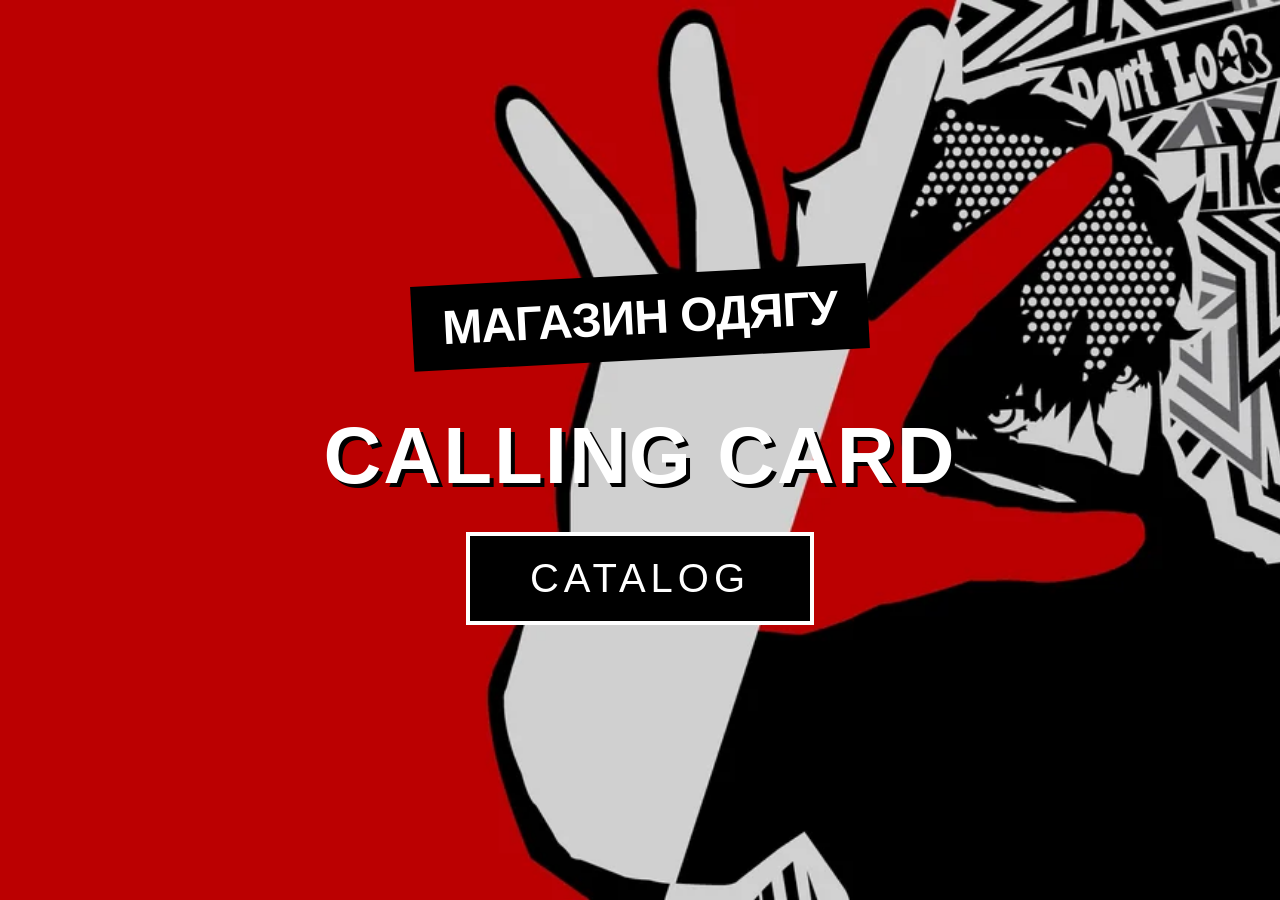
<file: index.html>
<!DOCTYPE html>
<html lang="ru">
<head>
    <meta charset="UTF-8">
    <meta name="viewport" content="width=device-width, initial-scale=1.0">
    <title>Phantom Style — Магазин одягу</title>
    <!-- Подключаем будущие стили CSS -->
    <link rel="stylesheet" href="style.css">
</head>
<body>

    <!-- Главный контейнер входной страницы -->
    <main class="welcome-screen">
        
        <!-- Левый блок с названием магазина -->
        <div class="brand-info">
            <h1>магазин одягу</h1>
        </div>

        <!-- Центральный блок с вашей интерактивной кнопкой -->
        <div class="hero-section">
            <h2 class="title-calling">CALLING CARD</h2>
            
            <!-- Кнопка CATALOG, которая переведет на вторую страницу -->
            <a href="catalog.html" class="btn-catalog">CATALOG</a>
        </div>

    </main>

</body>
</html>
</file>
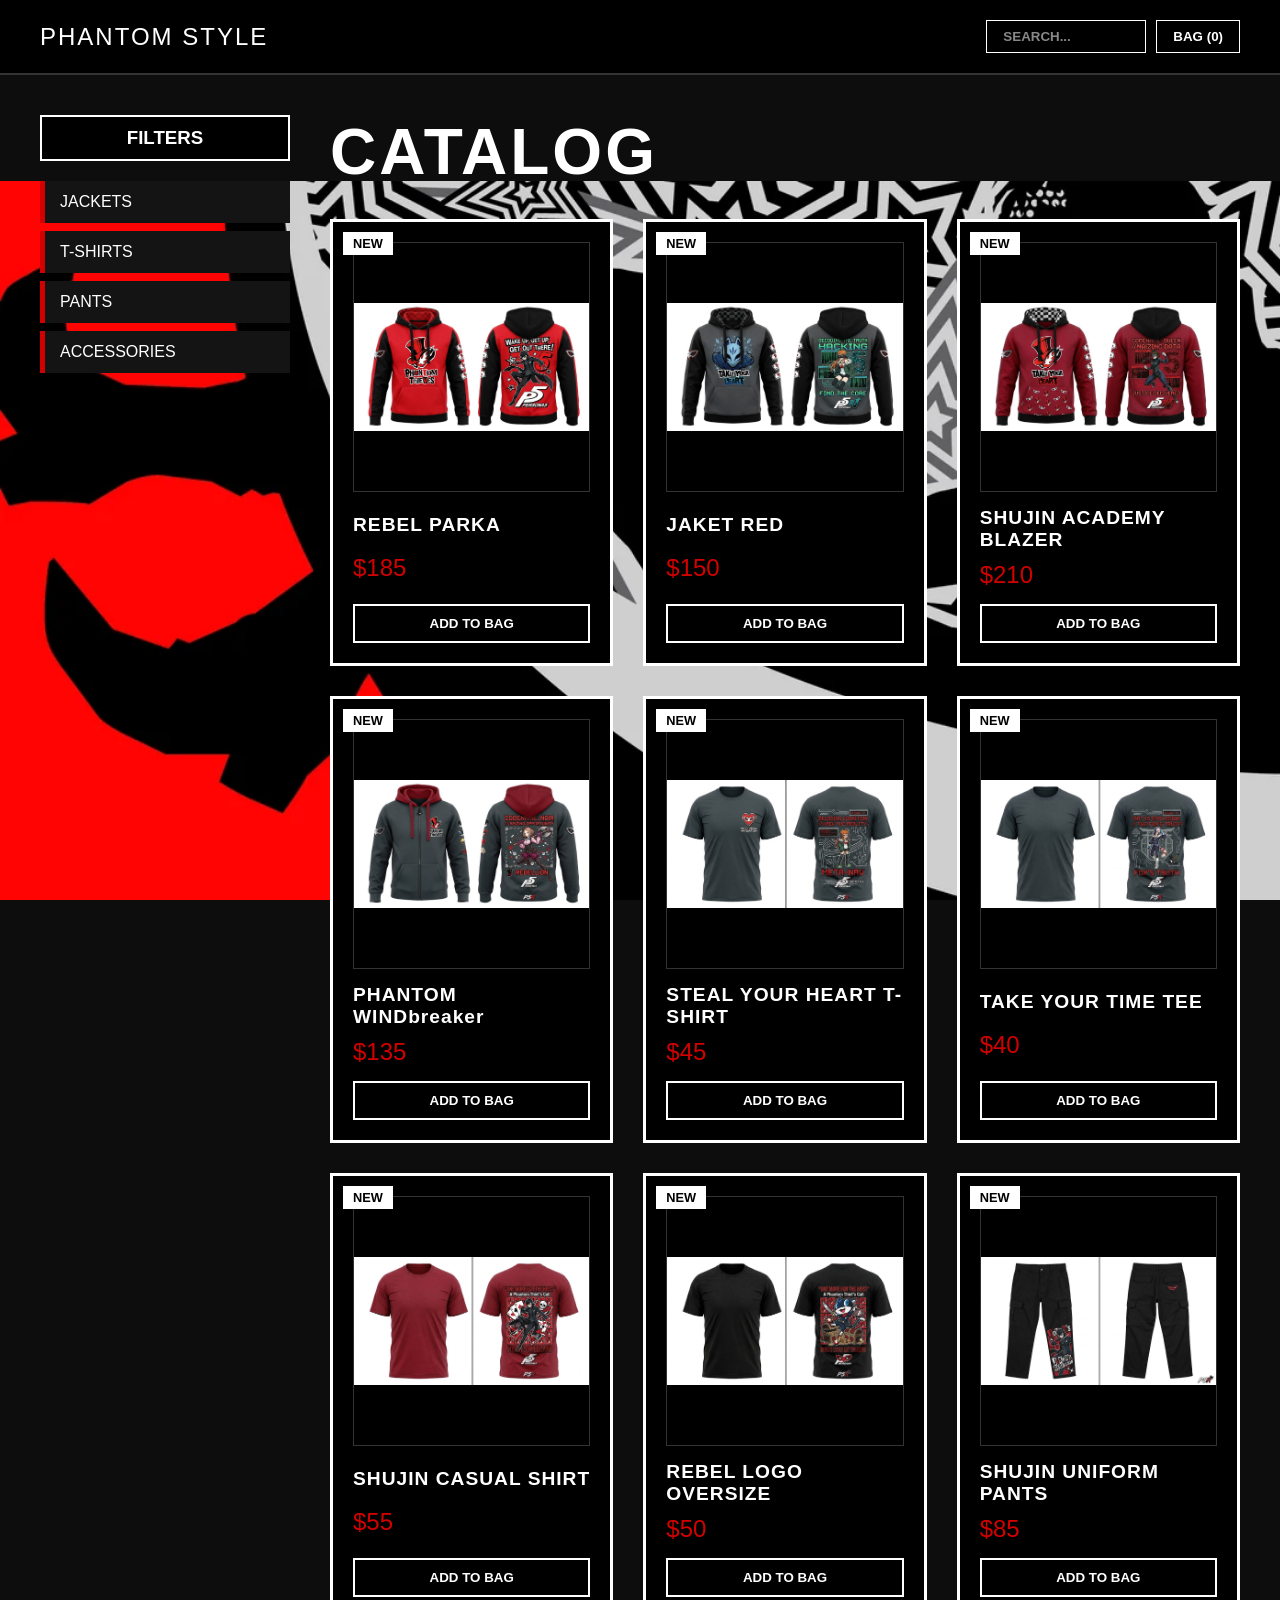
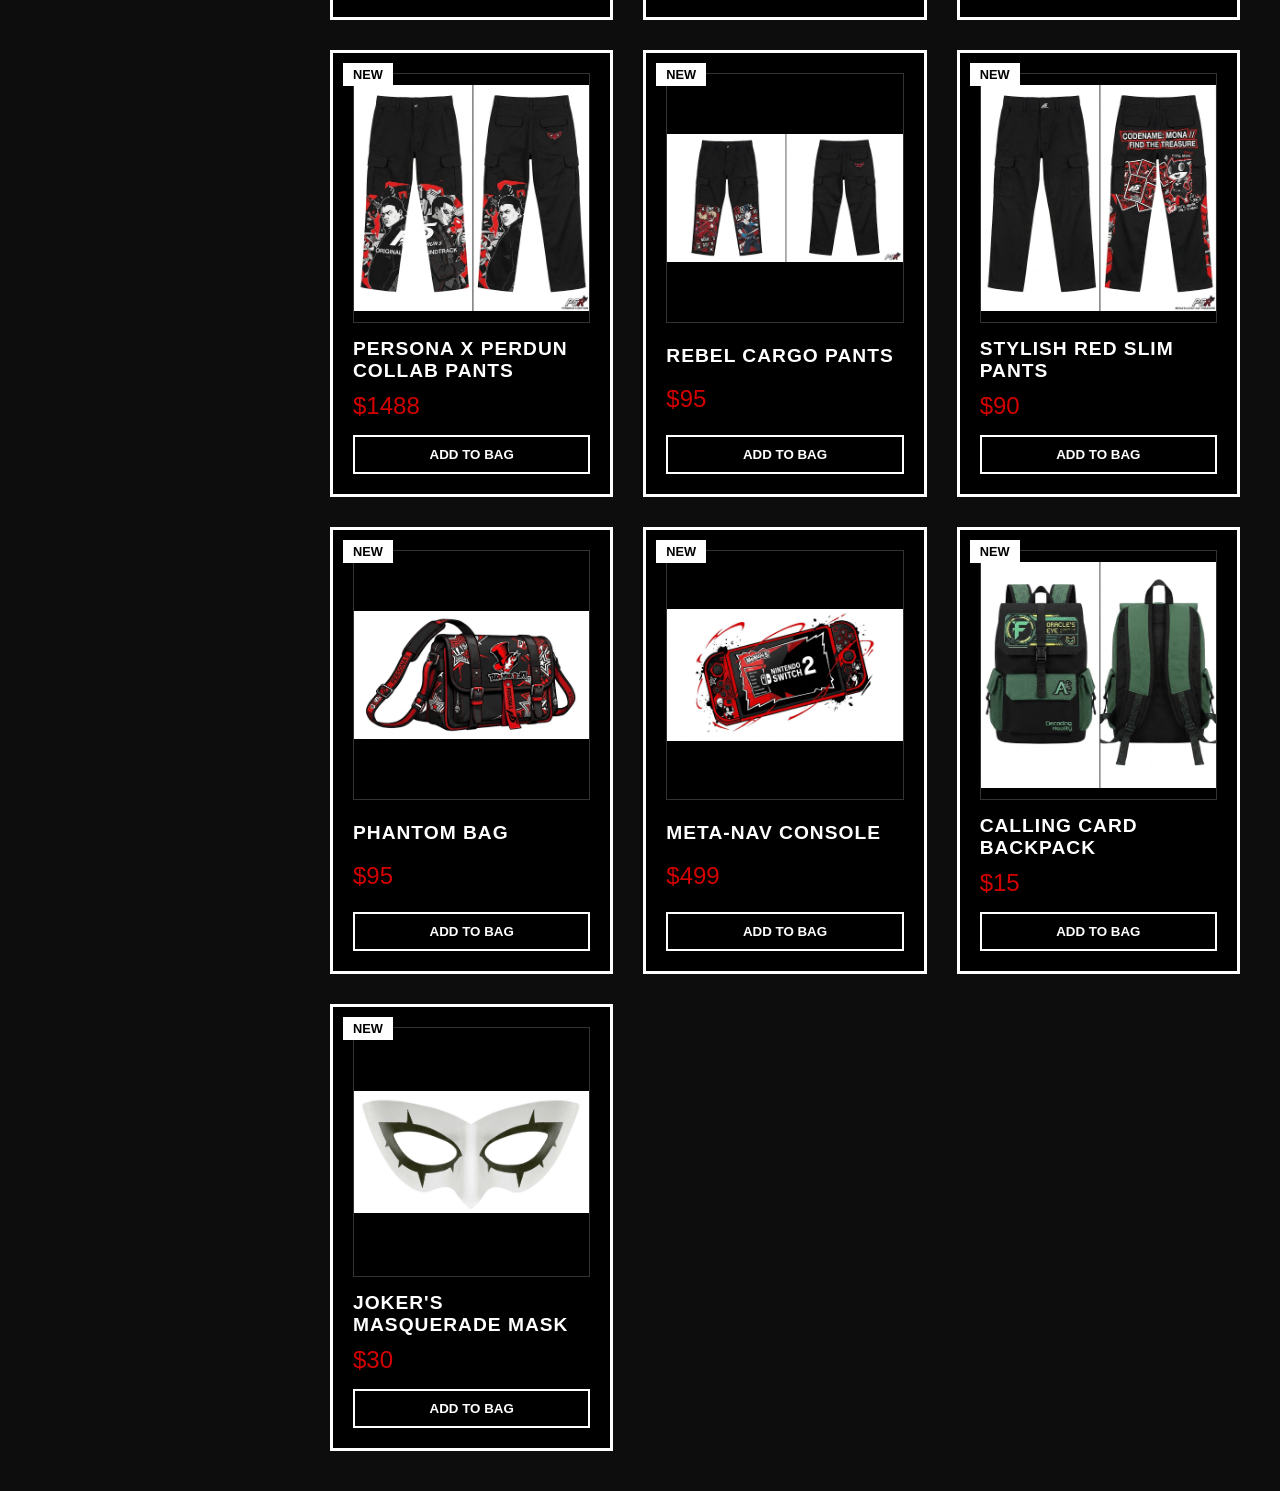
<file: catalog.html>
<!DOCTYPE html>
<html lang="ru">
<head>
    <meta charset="UTF-8">
    <meta name="viewport" content="width=device-width, initial-scale=1.0">
    <title>Каталог — Phantom Style</title>
    <link rel="stylesheet" href="style.css">
</head>
<body class="catalog-page">

    <!-- Шапка сайта (Хедер) -->
    <header class="site-header">
        <div class="logo">PHANTOM STYLE</div>
        <div class="header-menu">
            <!-- Вбудоване поле пошуку замість кнопки з prompt -->
            <div class="search-container">
                <input 
                    type="text" 
                    id="searchInput" 
                    class="search-input" 
                    placeholder="SEARCH..." 
                />
            </div>
            <!-- Добавлен span с id="cart-counter" для отображения количества товаров -->
            <button class="bag-btn">BAG (<span id="cart-counter">0</span>)</button>
        </div>
    </header>

    <!-- Основной контент каталога -->
    <div class="catalog-container">
        
        <!-- Левая панель с фильтрами -->
        <aside class="sidebar-filters">
            <!-- Клик на заголовок FILTERS сбросит фильтр и покажет абсолютно все 16 товаров -->
            <h3 onclick="filterProducts('all')" style="cursor: pointer;">FILTERS</h3>
            <ul class="categories-list">
                <!-- Каждому пункту меню добавлена функция фильтрации по клику -->
                <li onclick="filterProducts('jackets')" style="cursor: pointer;">JACKETS</li>
                <li onclick="filterProducts('t-shirts')" style="cursor: pointer;">T-SHIRTS</li>
                <li onclick="filterProducts('pants')" style="cursor: pointer;">PANTS</li>
                <li onclick="filterProducts('accessories')" style="cursor: pointer;">ACCESSORIES</li>
            </ul>
        </aside>

        <!-- Правая часть: Заголовок и сетка товаров -->
        <main class="catalog-content">
            <h1 class="page-title">CATALOG</h1>

            <section class="products-grid" id="products-container">
                <!-- Товары загрузятся автоматически при открытии страницы через Live Server -->
            </section>
        </main>

    </div>

    <!-- Модальное окно корзины -->
    <div id="cart-modal" class="cart-modal">
        <div class="cart-modal-content">
            <div class="cart-modal-header">
                <h2>YOUR BAG</h2>
                <span class="close-modal" onclick="toggleCart(false)">&times;</span>
            </div>
            
            <!-- Сюда JS будет динамически добавлять строки с выбранными товарами -->
            <div id="cart-items-container" class="cart-items-list">
                <!-- Если пусто, JS напишет: YOUR BAG IS EMPTY -->
            </div>
            
            <div class="cart-modal-footer">
                <div class="cart-total">
                    <span>TOTAL:</span>
                    <span id="cart-total-price">$0</span>
                </div>
                <button class="checkout-btn" onclick="checkoutOrder()">PROCEED TO CHECKOUT</button>
            </div>
        </div>
    </div>

    <!-- Модальное окно оформления заказа -->
    <div id="checkout-modal" class="cart-modal">
        <div class="cart-modal-content">
            <div class="cart-modal-header">
                <h2>CHECKOUT</h2>
                <span class="close-modal" onclick="toggleCheckout(false)">&times;</span>
            </div>
            
            <form id="checkout-form" class="checkout-form" onsubmit="submitOrder(event)">
                <div class="form-group">
                    <label>EMAIL</label>
                    <input type="email" id="order-email" placeholder="PHANTOM@THIEVES.COM" required>
                </div>

                <div class="form-group">
                    <label>PHONE NUMBER</label>
                    <input type="tel" id="order-phone" placeholder="+38 (0XX) XXX-XX-XX" required>
                </div>

                <div class="form-group">
                    <label>DELIVERY ADDRESS</label>
                    <input type="text" id="order-address" placeholder="SHIBUYA, TOKYO, LEBLANC CAFE" required>
                </div>

                <div class="form-group">
                    <label>CARD NUMBER</label>
                    <input type="text" id="order-card" placeholder="0000 0000 0000 0000" maxlength="19" required>
                </div>

                <div class="form-row">
                    <div class="form-group">
                        <label>EXPIRY</label>
                        <input type="text" id="order-expiry" placeholder="MM/YY" maxlength="5" required>
                    </div>
                    <div class="form-group">
                        <label>CVV</label>
                        <input type="password" id="order-cvv" placeholder="123" maxlength="3" required>
                    </div>
                </div>

                <div class="cart-modal-footer">
                    <div class="cart-total">
                        <span>TO PAY:</span>
                        <span id="checkout-total-price">$0</span>
                    </div>
                    <button type="submit" class="checkout-btn">CONFIRM ORDER</button>
                </div>
            </form>
        </div>
    </div>

    <!-- На кнопку BAG вешаем событие открытия корзины -->
    <script>
        document.querySelector('.bag-btn').setAttribute('onclick', 'toggleCart(true)');
        document.querySelector('.bag-btn').style.cursor = 'pointer';
    </script>

    <!-- Подключаем JavaScript-логику (обязательно перед закрывающим тегом body) -->
    <script src="app.js"></script>
</body>
</html>
</file>
<file: style.css>
/* ==========================================================================
   1. ОБЩИЕ СТИЛИ (Шрифты, сброс отступов и фоны)
   ========================================================================== */
* {
    margin: 0;
    padding: 0;
    box-sizing: border-box;
    /* Рекомендуется подключить через Google Fonts шрифт 'Inter' или 'Impact' */
    font-family: 'Arial Black', 'Impact', sans-serif; 
}

body {
    background-color: #0D0D0D; /* Фирменный глубокий темно-серый/черный фон */
    color: #FFFFFF;
}

/* ==========================================================================
   2. СТИЛИ ДЛЯ ПЕРВОЙ СТРАНИЦЫ (Входной экран index.html)
   ========================================================================== */
.welcome-screen {
    background-color: #D30000; /* Ярко-красный фон как на вашем первом фрейме */
    background-image: url('ps5.png'); background-size: cover;
    height: 100vh;
    display: flex;
    flex-direction: column;
    justify-content: center;
    align-items: center;
    position: relative;
    overflow: hidden;
}

/* Черная плашка для текста "магазин одягу" */
.brand-info h1 {
    background-color: #000000;
    color: #FFFFFF;
    padding: 15px 30px;
    font-size: 3rem;
    text-transform: uppercase;
    letter-spacing: -1px;
    transform: rotate(-3deg); 
    display: inline-block;
}

.hero-section {
    margin-top: 50px;
    text-align: center;
}

/* Текст CALLING CARD */
.title-calling {
    font-size: 5rem;
    color: #FFFFFF;
    text-shadow: 4px 4px 0px #000000;
    letter-spacing: 2px;
    margin-bottom: 30px;
}

/* Кнопка CATALOG (Переход на вторую страницу) */
.btn-catalog {
    display: inline-block;
    background-color: #000000;
    color: #FFFFFF;
    text-decoration: none;
    padding: 20px 60px;
    font-size: 2.5rem;
    border: 4px solid #FFFFFF;
    letter-spacing: 5px;
    transition: transform 0.1s ease, background-color 0.2s;
    cursor: pointer;
}

/* Эффект при наведении на кнопку CATALOG */
.btn-catalog:hover {
    background-color: #FFFFFF;
    color: #000000;
    border-color: #000000;
    transform: scale(1.05) rotate(2deg); /* Кнопка динамично увеличивается и наклоняется */
}


/* ==========================================================================
   3. СТИЛИ ДЛЯ ВТОРОЙ СТРАНИЦЫ (Каталог товаров catalog.html)
   ========================================================================== */

/* Фоновое изображение специально для страницы каталога */
body.catalog-page {
    background-image: url('shop.png'); /* Имя вашего файла с фоном/персонажем */
    background-repeat: no-repeat;
    background-position: right bottom; /* Картинка прижмется к правому нижнему углу */
    background-size: contain; /* Картинка полностью поместится по высоте/ширине и не обрежется */
    background-attachment: fixed; /* Фон будет красиво оставаться на месте при прокрутке товаров */
}


/* Шапка сайта */
.site-header {
    display: flex;
    justify-content: space-between;
    align-items: center;
    padding: 20px 40px;
    border-bottom: 2px solid #333333;
    background-color: #000000;
}

.logo {
    font-size: 1.5rem;
    letter-spacing: 2px;
}

.header-menu button {
    background: transparent;
    border: 1px solid #FFFFFF;
    color: #FFFFFF;
    padding: 8px 16px;
    margin-left: 10px;
    cursor: pointer;
    font-weight: bold;
}

.header-menu button:hover {
    background: #FFFFFF;
    color: #000000;
}

/* Главный контейнер каталога (Сетка из двух частей: фильтры + товары) */
.catalog-container {
    display: flex;
    padding: 40px;
    gap: 40px;
}

/* Боковая панель фильтров */
.sidebar-filters {
    width: 250px;
    flex-shrink: 0;
}

.sidebar-filters h3 {
    border: 2px solid #FFFFFF;
    padding: 10px;
    margin-bottom: 20px;
    text-align: center;
    background: #000000;
}

.categories-list {
    list-style: none;
}

.categories-list li {
    padding: 12px 15px;
    background: #141414;
    margin-bottom: 8px;
    border-left: 5px solid #D30000; /* Красный акцент слева */
    cursor: pointer;
    transition: 0.2s;
}

.categories-list li:hover {
    background: #D30000;
    color: #000000;
}

/* Правая часть с контентом */
.catalog-content {
    flex-grow: 1;
}

.page-title {
    font-size: 4rem;
    margin-bottom: 30px;
    letter-spacing: 3px;
}

/* ТРИ КОЛОНКИ ДЛЯ ТОВАРОВ (CSS Grid) */
.products-grid {
    display: grid;
    grid-template-columns: repeat(3, 1fr); /* Ровно 3 колонки как в Figma */
    gap: 30px;
}

/* Стилизация карточки товара в стиле Persona 5 */
.product-card {
    background-color: #000000;
    border: 3px solid #FFFFFF;
    padding: 20px;
    position: relative;
    display: flex;
    flex-direction: column;
    justify-content: space-between;
    transition: transform 0.2s ease;
}

.product-card:hover {
    transform: translateY(-5px);
    border-color: #D30000; /* При наведении рамка становится красной */
}

/* Белая контрастная плашка NEW / BESTSELLER */
.badge {
    position: absolute;
    top: 10px;
    left: 10px;
    background-color: #FFFFFF;
    color: #000000;
    padding: 4px 10px;
    font-size: 0.8rem;
    font-weight: bold;
    z-index: 2;
}

/* Место под картинку одежды */
.product-img-placeholder {
    width: 100%;
    height: 250px;
    background-color: #1A1A1A;
    margin-bottom: 15px;
    border: 1px solid #333333;
    /* Если у вас есть картинка, вы можете добавить её сюда через background-image: url('photo.jpg'); */
    background-size: cover;
    background-position: center;
}

.product-name {
    font-size: 1.2rem;
    margin-bottom: 10px;
    letter-spacing: 1px;
}

.product-price {
    font-size: 1.5rem;
    color: #D30000; /* Выделяем цену красным цветом */
    margin-bottom: 15px;
}

/* Кнопка купить внутри карточки */
.add-to-bag-btn {
    background: #000000;
    color: #FFFFFF;
    border: 2px solid #FFFFFF;
    padding: 10px;
    font-weight: bold;
    cursor: pointer;
    width: 100%;
    transition: 0.2s;
}

.add-to-bag-btn:hover {
    background: #FFFFFF;
    color: #000000;
}

/* Модальное окно корзины (фон) */
.cart-modal {
    display: none; 
    position: fixed;
    z-index: 1000;
    left: 0;
    top: 0;
    width: 100%;
    height: 100%;
    background-color: rgba(0, 0, 0, 0.85);
    align-items: center;
    justify-content: center;
}

/* Контентное окно */
.cart-modal-content {
    background-color: #111;
    border: 3px solid #ff0000;
    width: 90%;
    max-width: 500px;
    padding: 20px;
    box-shadow: 0 0 20px #ff0000;
    font-family: 'Impact', 'Arial Black', sans-serif;
    color: #fff;
    transform: rotate(-1deg); /* Легкий наклон в стиле интерфейса Persona 5 */
}

.cart-modal-header {
    display: flex;
    justify-content: space-between;
    align-items: center;
    border-bottom: 2px solid #fff;
    padding-bottom: 10px;
}

.cart-modal-header h2 {
    color: #ff0000;
    margin: 0;
    text-transform: uppercase;
    font-size: 28px;
    letter-spacing: 2px;
}

.close-modal {
    color: #fff;
    font-size: 35px;
    cursor: pointer;
    transition: 0.2s;
}

.close-modal:hover {
    color: #ff0000;
}

/* Список товаров */
.cart-items-list {
    max-height: 350px;
    overflow-y: auto;
    margin: 20px 0;
    padding-right: 5px;
}

.cart-item {
    display: flex;
    align-items: center;
    background: #222;
    border-left: 5px solid #ff0000;
    margin-bottom: 10px;
    padding: 10px;
    position: relative;
}

.cart-item-img {
    width: 60px;
    height: 60px;
    object-fit: contain;
    background: #000;
    margin-right: 15px;
}

.cart-item-info {
    flex-grow: 1;
}

.cart-item-title {
    margin: 0 0 5px 0;
    font-size: 16px;
    text-transform: uppercase;
}

.cart-item-price {
    margin: 0;
    color: #ff0000;
}

/* Кнопки управления количеством */
.cart-item-controls {
    display: flex;
    align-items: center;
    gap: 10px;
    margin-right: 25px;
}

.cart-item-controls button {
    background: #fff;
    color: #000;
    border: none;
    width: 25px;
    height: 25px;
    font-weight: bold;
    cursor: pointer;
}

.cart-item-controls button:hover {
    background: #ff0000;
    color: #fff;
}

.delete-item-btn {
    position: absolute;
    right: 10px;
    top: 50%;
    transform: translateY(-50%);
    font-size: 24px;
    cursor: pointer;
}

.delete-item-btn:hover {
    color: #ff0000;
}

.empty-cart-msg {
    text-align: center;
    padding: 30px;
    font-size: 18px;
    color: #666;
}

/* Подвал корзины */
.cart-modal-footer {
    border-top: 2px solid #fff;
    padding-top: 15px;
}

.cart-total {
    display: flex;
    justify-content: space-between;
    font-size: 22px;
    margin-bottom: 15px;
}

.cart-total #cart-total-price {
    color: #ff0000;
}

.checkout-btn {
    width: 100%;
    background: #ff0000;
    color: #fff;
    border: none;
    padding: 12px;
    font-size: 18px;
    text-transform: uppercase;
    font-weight: bold;
    cursor: pointer;
    box-shadow: 4px 4px 0 #fff;
}

.checkout-btn:hover {
    background: #fff;
    color: #000;
    box-shadow: 4px 4px 0 #ff0000;
}

/* Плавный переход цвета для кнопки */
.add-to-bag-btn {
    transition: background-color 0.3s ease, color 0.3s ease;
}

/* Стиль, который навешивается на 2 секунды с помощью JavaScript */
.add-to-bag-btn.added {
    background-color: #eb4034 !important; /* Приятный мятно-зеленый цвет успеха */
    color: #ffffff !important;
    pointer-events: none; /* Защита от повторного нажатия, пока горит надпись */
}

.header-menu {
    display: flex;
    align-items: center;
}

.search-container {
    display: inline-flex;
    align-items: center;
}

.search-input {
    background: transparent;
    border: 1px solid #FFFFFF;
    color: #FFFFFF;
    padding: 8px 16px;
    font-family: 'Arial Black', 'Impact', sans-serif;
    font-size: 13.33px;
    font-weight: bold;
    text-transform: uppercase;
    outline: none;
    width: 160px;
    transition: all 0.2s ease;
}

.search-input::placeholder {
    color: #888888;
}

.search-input:focus {
    background: #FFFFFF;
    color: #000000;
    border-color: #D30000;
    width: 220px;
}

.search-input:focus::placeholder {
    color: #555555;
}

/* ==========================================================================
   ОКНО ОФОРМЛЕНИЯ ЗАКАЗА (CHECKOUT MODAL)
   ========================================================================== */
.checkout-form {
    margin-top: 15px;
    display: flex;
    flex-direction: column;
    gap: 12px;
}

.form-group {
    display: flex;
    flex-direction: column;
    gap: 5px;
}

.form-group label {
    font-size: 0.85rem;
    color: #FFFFFF;
    letter-spacing: 1px;
}

.form-group input {
    width: 100%; /* Розтягує поле рівно на всю ширину батьківського блоку */
    background-color: #1A1A1A;
    border: 2px solid #FFFFFF;
    color: #FFFFFF;
    padding: 10px 12px;
    font-family: 'Arial Black', 'Impact', sans-serif;
    font-size: 0.95rem;
    outline: none;
    transition: border-color 0.2s;
}

.form-row {
    display: flex;
    gap: 15px;
    width: 100%;
}

.form-row .form-group {
    flex: 1;
    min-width: 0; /* Дозволяє колонкам стискатися і не виходити за рамку */
}

.form-row {
    display: flex;
    gap: 15px;
}

.form-row .form-group {
    flex: 1;
}

/* Стиль для кнопки оформления заказа (если еще не задан) */
.checkout-btn {
    width: 100%;
    background-color: #FF0000;
    color: #FFFFFF;
    border: none;
    padding: 14px;
    font-size: 1.1rem;
    font-weight: bold;
    letter-spacing: 2px;
    cursor: pointer;
    box-shadow: 4px 4px 0px #FFFFFF;
    transition: transform 0.1s, background-color 0.2s;
}

.checkout-btn:hover {
    background-color: #FFFFFF;
    color: #000000;
    box-shadow: 4px 4px 0px #FF0000;
}
</file>
